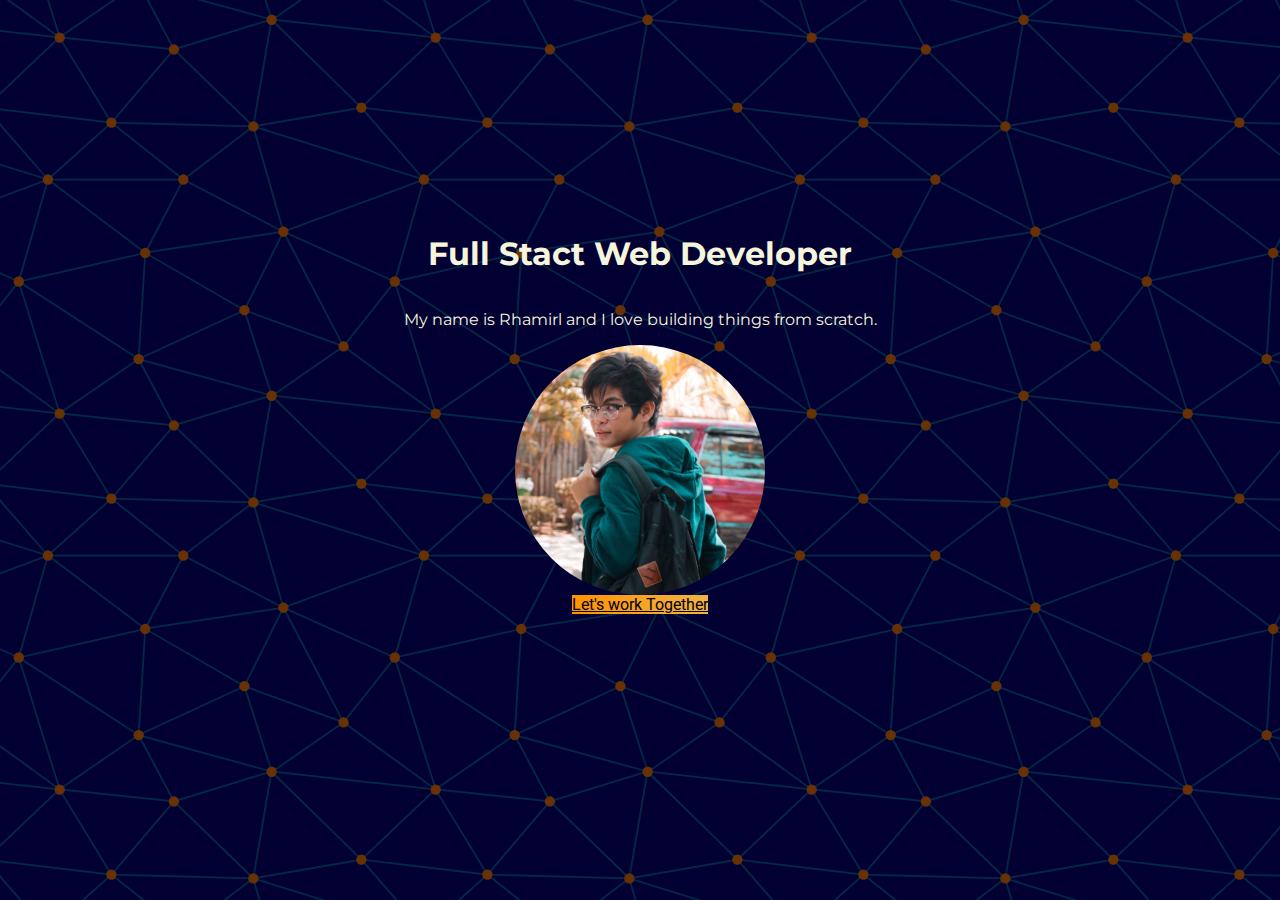
<file: index.html>
<!--DOCTYPE html it declares or informs our browser that the file type is html -->
<!DOCTYPE html>
<!-- html tag contains all the codes/elements that will be show on our webpage -->
<html lang="en">
<head>
    <meta charset="UTF-8">
    <meta http-equiv="X-UA-Compatible" content="IE=edge">
    <meta name="viewport" content="width=device-width, initial-scale=1.0">
    <title>Rham | Web Developer Portfolio</title>
    <link rel="icon" type="jpeg" href="assets/img/profile.jpg">

    <!-- Google Font -->
    <link rel="preconnect" href="https://fonts.googleapis.com">
    <link rel="preconnect" href="https://fonts.gstatic.com" crossorigin>
    <link href="https://fonts.googleapis.com/css2?family=Montserrat:wght@600&family=Roboto&display=swap" rel="stylesheet">
    
    <!-- Bootstrap CSS -->
    <link href="https://cdn.jsdelivr.net/npm/bootstrap@5.3.0-alpha1/dist/css/bootstrap.min.css" rel="stylesheet" integrity="sha384-GLhlTQ8iRABdZLl6O3oVMWSktQOp6b7In1Zl3/Jr59b6EGGoI1aFkw7cmDA6j6gD" crossorigin="anonymous">

    <!-- CSS -->
    <link rel="stylesheet" href="assets/css/index.css">
</head>
<!-- body tag contains all the elements that will be displayed on our webpage -->
<body>
  <div class="container-fluid">
    <section id="landing" class="text-center mt-5">
      <h1>Full Stact Web Developer</h1>
      <p>My name is Rhamirl and I love building things from scratch.</p>
      <img src="assets/img/profile.jpg" class="img-fluid" id="profile">
      <a href="https://www.facebook.com/remrem97/" target=”_blank” class="btn btn-lg btn-success mt-4">Let's work Together</a>
    </section>
  </div>

  <!-- bootstrap script -->
  <script src="https://cdn.jsdelivr.net/npm/@popperjs/core@2.11.6/dist/umd/popper.min.js" integrity="sha384-oBqDVmMz9ATKxIep9tiCxS/Z9fNfEXiDAYTujMAeBAsjFuCZSmKbSSUnQlmh/jp3" crossorigin="anonymous"></script>
  <script src="https://cdn.jsdelivr.net/npm/bootstrap@5.3.0-alpha1/dist/js/bootstrap.min.js" integrity="sha384-mQ93GR66B00ZXjt0YO5KlohRA5SY2XofN4zfuZxLkoj1gXtW8ANNCe9d5Y3eG5eD" crossorigin="anonymous"></script>

</body>
</html>
</file>
<file: assets/css/index.css>
/* all font */
*{
    color: beige;
    font-family: 'Roboto', sans-serif;
}

h1,p{
    font-family: 'Montserrat', sans-serif;
}
#profile{
    height: 250px;
    width: auto;
    border-radius: 50%;
}
body{
    background-color: #020033;
background-image: url("data:image/svg+xml,%3Csvg xmlns='http://www.w3.org/2000/svg' width='376' height='376' viewBox='0 0 800 800'%3E%3Cg fill='none' stroke='%23002A44' stroke-width='3.7'%3E%3Cpath d='M769 229L1037 260.9M927 880L731 737 520 660 309 538 40 599 295 764 126.5 879.5 40 599-197 493 102 382-31 229 126.5 79.5-69-63'/%3E%3Cpath d='M-31 229L237 261 390 382 603 493 308.5 537.5 101.5 381.5M370 905L295 764'/%3E%3Cpath d='M520 660L578 842 731 737 840 599 603 493 520 660 295 764 309 538 390 382 539 269 769 229 577.5 41.5 370 105 295 -36 126.5 79.5 237 261 102 382 40 599 -69 737 127 880'/%3E%3Cpath d='M520-140L578.5 42.5 731-63M603 493L539 269 237 261 370 105M902 382L539 269M390 382L102 382'/%3E%3Cpath d='M-222 42L126.5 79.5 370 105 539 269 577.5 41.5 927 80 769 229 902 382 603 493 731 737M295-36L577.5 41.5M578 842L295 764M40-201L127 80M102 382L-261 269'/%3E%3C/g%3E%3Cg fill='%23683101'%3E%3Ccircle cx='769' cy='229' r='11'/%3E%3Ccircle cx='539' cy='269' r='11'/%3E%3Ccircle cx='603' cy='493' r='11'/%3E%3Ccircle cx='731' cy='737' r='11'/%3E%3Ccircle cx='520' cy='660' r='11'/%3E%3Ccircle cx='309' cy='538' r='11'/%3E%3Ccircle cx='295' cy='764' r='11'/%3E%3Ccircle cx='40' cy='599' r='11'/%3E%3Ccircle cx='102' cy='382' r='11'/%3E%3Ccircle cx='127' cy='80' r='11'/%3E%3Ccircle cx='370' cy='105' r='11'/%3E%3Ccircle cx='578' cy='42' r='11'/%3E%3Ccircle cx='237' cy='261' r='11'/%3E%3Ccircle cx='390' cy='382' r='11'/%3E%3C/g%3E%3C/svg%3E");
    /* background-color: #000000;
    background-image: url("data:image/svg+xml,%3Csvg xmlns='http://www.w3.org/2000/svg' width='100%25' height='100%25' viewBox='0 0 800 800'%3E%3Cg %3E%3Ccircle fill='%23000000' cx='400' cy='400' r='600'/%3E%3Ccircle fill='%23110f1c' cx='400' cy='400' r='500'/%3E%3Ccircle fill='%23191931' cx='400' cy='400' r='400'/%3E%3Ccircle fill='%23202247' cx='400' cy='400' r='300'/%3E%3Ccircle fill='%23272b5e' cx='400' cy='400' r='200'/%3E%3Ccircle fill='%232D3477' cx='400' cy='400' r='100'/%3E%3C/g%3E%3C/svg%3E");
    background-attachment: fixed;
    background-size: cover; */
}
.btn{
    background: rgb(255,147,0);
    background: linear-gradient(90deg, rgba(255,147,0,1) 0%, rgba(241,178,71,1) 100%); 
    /* background: rgb(251,162,63);
    background: radial-gradient(circle, rgba(251,162,63,1) 0%, rgba(252,102,70,1) 100%);  */
    color: black;
}
#landing{
    height: 90vh;
    display: flex;
    flex-direction: column;
    justify-content: center;
    align-items: center;
}
</file>
